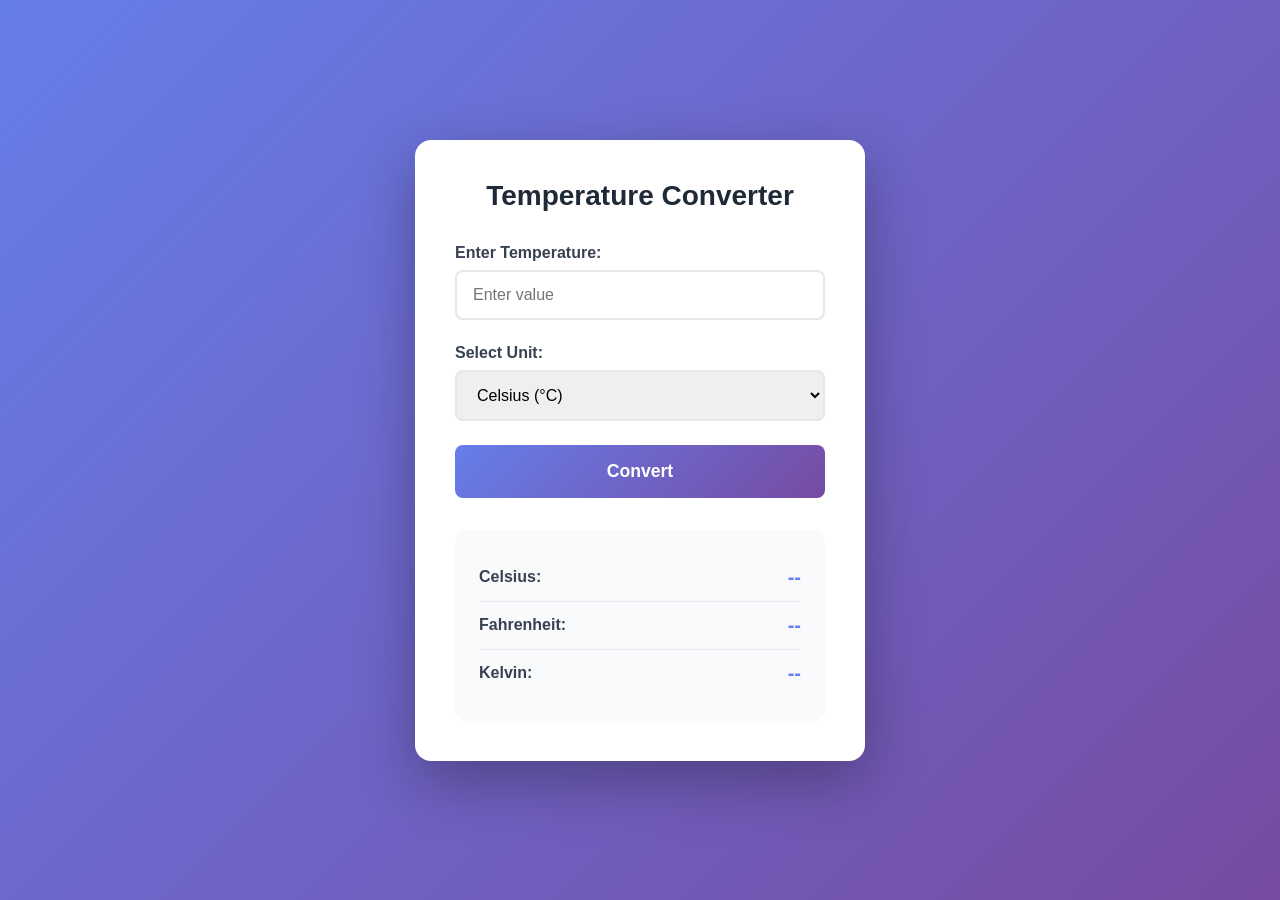
<file: WebDev-L1-TemperatureConverter/index.html>
<!DOCTYPE html>
<html lang="en">
<head>
    <meta charset="UTF-8">
    <meta name="viewport" content="width=device-width, initial-scale=1.0">
    <title>Temperature Converter</title>
    <link rel="stylesheet" href="style.css">
</head>
<body>
    <div class="converter-container">
        <h1>Temperature Converter</h1>

        <div class="input-group">
            <label for="temperature">Enter Temperature:</label>
            <input type="number" id="temperature" placeholder="Enter value" step="any">
            <span class="error-message" id="errorMessage"></span>
        </div>

        <div class="input-group">
            <label for="unit">Select Unit:</label>
            <select id="unit">
                <option value="celsius">Celsius (°C)</option>
                <option value="fahrenheit">Fahrenheit (°F)</option>
                <option value="kelvin">Kelvin (K)</option>
            </select>
        </div>

        <button id="convertBtn">Convert</button>

        <div class="results" id="results">
            <div class="result-item">
                <span class="result-label">Celsius:</span>
                <span class="result-value" id="celsiusResult">--</span>
            </div>
            <div class="result-item">
                <span class="result-label">Fahrenheit:</span>
                <span class="result-value" id="fahrenheitResult">--</span>
            </div>
            <div class="result-item">
                <span class="result-label">Kelvin:</span>
                <span class="result-value" id="kelvinResult">--</span>
            </div>
        </div>

        <div class="error-display" id="errorDisplay"></div>
    </div>

    <script src="script.js"></script>
</body>
</html>
</file>
<file: WebDev-L1-TemperatureConverter/style.css>
* {
    margin: 0;
    padding: 0;
    box-sizing: border-box;
}

body {
    font-family: 'Segoe UI', Tahoma, Geneva, Verdana, sans-serif;
    min-height: 100vh;
    display: flex;
    align-items: center;
    justify-content: center;
    background: linear-gradient(135deg, #667eea 0%, #764ba2 100%);
    padding: 1rem;
}

.converter-container {
    background: white;
    padding: 2.5rem;
    border-radius: 16px;
    box-shadow: 0 20px 60px rgba(0, 0, 0, 0.3);
    width: 100%;
    max-width: 450px;
}

h1 {
    text-align: center;
    color: #1f2937;
    margin-bottom: 2rem;
    font-size: 1.75rem;
}

.input-group {
    margin-bottom: 1.5rem;
}

label {
    display: block;
    margin-bottom: 0.5rem;
    color: #374151;
    font-weight: 600;
}

input, select {
    width: 100%;
    padding: 0.875rem 1rem;
    border: 2px solid #e5e7eb;
    border-radius: 8px;
    font-size: 1rem;
    transition: border-color 0.3s, box-shadow 0.3s;
}

input:focus, select:focus {
    outline: none;
    border-color: #667eea;
    box-shadow: 0 0 0 3px rgba(102, 126, 234, 0.2);
}

input.error {
    border-color: #ef4444;
}

.error-message {
    color: #ef4444;
    font-size: 0.875rem;
    margin-top: 0.25rem;
    display: block;
}

button {
    width: 100%;
    padding: 1rem;
    background: linear-gradient(135deg, #667eea 0%, #764ba2 100%);
    color: white;
    border: none;
    border-radius: 8px;
    font-size: 1.1rem;
    font-weight: 600;
    cursor: pointer;
    transition: transform 0.3s, box-shadow 0.3s;
}

button:hover {
    transform: translateY(-2px);
    box-shadow: 0 10px 30px rgba(102, 126, 234, 0.4);
}

button:active {
    transform: translateY(0);
}

.results {
    margin-top: 2rem;
    padding: 1.5rem;
    background: #f9fafb;
    border-radius: 12px;
}

.result-item {
    display: flex;
    justify-content: space-between;
    align-items: center;
    padding: 0.75rem 0;
    border-bottom: 1px solid #e5e7eb;
}

.result-item:last-child {
    border-bottom: none;
}

.result-label {
    font-weight: 600;
    color: #374151;
}

.result-value {
    font-size: 1.25rem;
    font-weight: 700;
    color: #667eea;
}

.error-display {
    margin-top: 1rem;
    padding: 1rem;
    background: #fef2f2;
    border: 1px solid #fecaca;
    border-radius: 8px;
    color: #dc2626;
    text-align: center;
    display: none;
}

.error-display.show {
    display: block;
}

@media (max-width: 480px) {
    .converter-container {
        padding: 1.5rem;
    }

    h1 {
        font-size: 1.5rem;
    }
}
</file>
